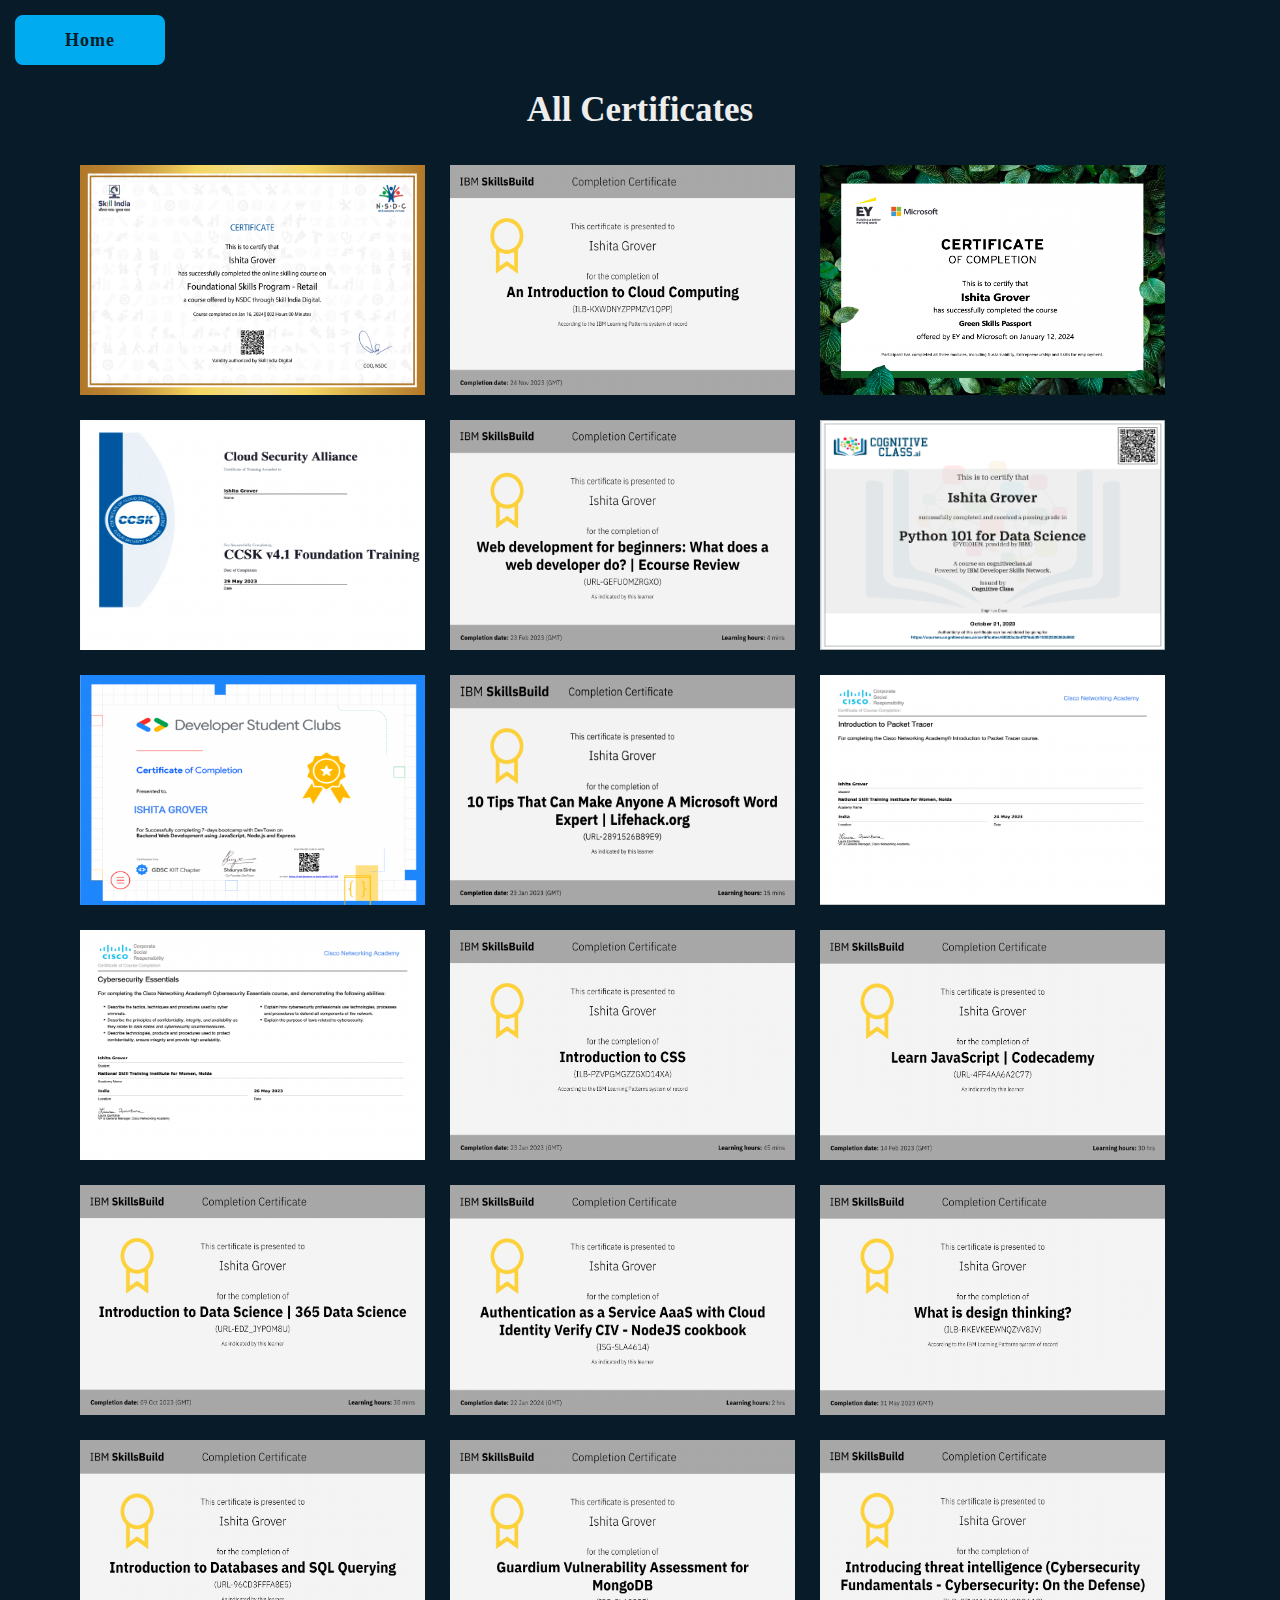
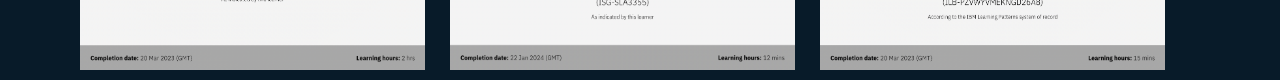
<file: all_certs.html>
<!DOCTYPE html>
<html lang="en">

<head>
    <meta charset="UTF-8">
    <meta name="viewport" content="width=device-width, initial-scale=1.0">
    <title>All Certificates</title>
    <link rel="stylesheet" href="styles.css">
    <style>

body {
    margin: 0;
    padding: 0;
    font-family: Arial, sans-serif;
}

.btn-box2 {
    text-align: center;
    margin: 15px;
}

.btn {
    display: inline-block;
    padding: 10px 15px;
    text-decoration: none;
    background-color: #007bff;
    color: #fff;
    border-radius: 5px;
}

h1 {
    text-align: center;
    font-size: 35px;
    margin: 2.5rem;
}

.image-container {
    display: flex;
    flex-wrap: wrap;
    gap: .5rem;
    margin: 0 7rem;
}

img {
    height: 230px;
    width: 345px;
    margin: 10px;
    transition: opacity 0.3s ease-in-out;
}

img:hover {
    opacity: 0.8;
    box-shadow: 3px 3px 3px 0.8px blue;
}


    </style>
</head>

<body>
    <div class="btn-box2"><a class="btn" href="index.html">Home</a></div>
    <h1>All Certificates</h1>
    <div class="image-container">
        <img src="images/nsdc.png" alt="Certificate 1">
        <img src="images/intro2cloud.png" alt="Certificate 2">
        <img src="images/GreenSkills.png" alt="Certificate 3">
        <img src="images/cs.png" alt="Certificate 4">
        <img src="images/1.png" alt="Certificate 5">
        <img src="images/ds.png" alt="Certificate 6">
        <img src="images/dev.png" alt="Certificate 7">
        <img src="images/word.png" alt="Certificate 8">
        <img src="images/pt.png" alt="Certificate 9">
        <img src="images/ess.png" alt="Certificate 10">
        <img src="images/css.png" alt="Certificate 11">
        <img src="images/js.png" alt="Certificate 12">
        <img src="images/intro2ds.png" alt="Certificate 13">
        <img src="images/AaaS.png" alt="Certificate 14">
        <img src="images/design.png" alt="Certificate 15">
        <img src="images/db.png" alt="Certificate 16">
        <img src="images/guard.png" alt="Certificate 17">
        <img src="images/threat.png" alt="Certificate 18">
    </div>
</body>

</html>
</file>
<file: styles.css>
* {
    margin: 0;
    padding: 0;
    box-sizing: border-box;
    text-decoration: none;
    border: none;
    outline: none;
    scroll-behavior: smooth;
    font-family: Cambria, Cochin, Georgia, Times, 'Times New Roman', serif;
}

:root {
    --bg-color: #081b29;
    --second-bg-color: #112e42;
    --text-color: #ededed;
    --main-color: #00abf0;
}

html {
    font-size: 62.5%;
}

body {
    background: var(--bg-color);
    color: var(--text-color);
    font-size: 1.6rem;
}
.cursor-1{
  position: absolute;
  top: 0px;
  left: 0px;
  height: 1rem;
  width: 1rem;
  background: var(--main-color);
  pointer-events: none;
  transform: translate(-50%, -50%);
  border-radius: 50%;
  z-index: 10000;
}

.cursor-1.active{
  height: 7rem;
  width: 7rem;
  opacity: .3;
}
.cursor-2{
  position: absolute;
  top: 0px;
  left: 0px;
  height: 4rem;
  width: 4rem;
  border: .1rem solid var(--main-color);
  pointer-events: none;
  transform: translate(-50%, -50%);
  border-radius: 50%;
  z-index: 10000;
  transition: .3s linear;
}

.cursor-2.active{
  display: none;
}

.header {
    position: fixed;
    top: 0;
    left: 0;
    width: 100%;
    padding: 2rem 9%;
    background: transparent;
    display: flex;
    justify-content: space-between;
    align-items: center;
    z-index: 100;
}

.logo {
    font-size: 2.5rem;
    color: var(--text-color);
    font-weight: 600;
}

.navbar a {
    font-size: 1.7rem;
    color: var(--text-color);
    font-weight: 500;
    margin-left: 3.5rem;
    transition: .3s;
}

.navbar a:hover {
  color: var(--main-color);
}

.navbar a.active {
    color: var(--main-color);
    left: 0;
    transition-delay: 0s;
}

.navbar .active-nav {
  position: absolute;
  top: 0;
  left: -100%;
  width: 100%;
  height: 100%;
  background: var(--bg-color);
  border-top: .1rem solid rgba(0, 0, 0, 0.2);
  z-index: -1;
  transition: .25s ease;
  transition-delay: 0s;
}

.navbar.active .active-nav {
  left: 0;
  transition-delay: .25s;
}

#menu-icon {
    font-size: 3.6rem;
    color: var(--text-color);
    cursor: pointer;
    display: none;
}

section {
    min-height: 100vh;
    padding: 10rem 9% 2rem;
}

.home {
    display: flex;
    align-items: center;
    padding: 0 9%;
}

.home-content {
    max-width: 60rem;
}

.home-content h1 {
    font-size: 5.6rem;
    font-weight: 700;
    line-height: 1.3;
}

.home-content h1 span {
  color: var(--text-color);
}

.home-content .text-animate {
    position: relative;
    width: 28rem;
}

.home-content .text-animate h3 {
    font-size: 3.2rem;
    font-weight: 700;
    color: transparent;
    -webkit-text-stroke: .7px var(--main-color);
    margin-bottom: 5rem;
    -webkit-background-clip: text;
    background-position: -33rem 0;
    animation: homeBgText 6s linear infinite;
    animation-delay: 2s;
}

.home-content p {
    font-size: 1.6rem;
    margin: 2rem 0 4rem;
}

.btn-box {
    position: relative;
    display: flex;
    justify-content: center;
    width: 34.5rem;
    height: 5rem;
}

.btn-box .btn {
    position: relative;
    display: inline-flex;
    justify-content: center;
    align-items: center;
    width: 15rem;
    height: 100%;
    background: var(--main-color);
    border: .2rem solid var(--main-color);
    border-radius: .8rem;
    font-size: 1.8rem;
    font-weight: 600;
    letter-spacing: .1rem;
    color: var(--bg-color);
    z-index: 1;
    margin-left: 280px;
}

.btn-box .btn:hover {
    background: var(--secondary-color);
    color: var(--main-color);
}

.btn-box .btn:hover::before {
    width: 100%;
}

.home-sci {
    position: absolute;
    bottom: 4rem;
    width: 170px;
    display: flex;
    justify-content: space-between;
}

.home-sci a {
    position: relative;
    display: inline-flex;
    justify-content: center;
    align-items: center;
    width: 40px;
    height: 40px;
    background: transparent;
    border: .2rem solid var(--main-color);
    border-radius: 50%;
    font-size: 20px;
    color: var(--main-color);
    transition: .5s;
}

.home-sci a:hover {
    background-color: var(--main-color);
    color: var(--bg-color);
}

/* card */
.container2 {
    height: 80vh;
    width: 80vw;
    display: flex;
    justify-content: space-around;
    align-items: right;
    margin-left: -40px;
  }
  
  .border {
    height: 369px;
    width: 290px;
    background: transparent;
    border-radius: 10px;
    transition: border 1s;
    position: relative;
  }
  
  .border:hover {
    border: 1px solid white;
  }
  
  .card {
    height: 379px;
    width: 300px;
    background: grey;
    border-radius: 10px;
    transition: background 0.8s;
    overflow: hidden;
    background: black;
    box-shadow: 0 70px 63px -60px #000000;
    display: flex;
    justify-content: right;
    align-items: right;
    position: relative;
    margin-left: 500px;
  }

  .card2 {
    margin-top: 120px;
    background: url(images/pic2.png) center center no-repeat;
    background-size: 300px;
  }
  
  .card2:hover {
    background: url(images/pic.png) left center no-repeat;
    background-size: 600px;
  }
  
  .card2:hover h2,
  .card2:hover .fa {
    opacity: 1;
  }
  
  h2 {
    font-family: 'Helvetica Neue', Helvetica, Arial, sans-serif;
    color: white;
    margin: 20px;
    opacity: 0;
    transition: opacity 1s;
  }
  
  .fa {
    opacity: 0;
    transition: opacity 1s;
  }
  
  .icons {
    position: absolute;
    fill: #fff;
    color: #fff;
    height: 130px;
    top: 226px;
    width: 50px;
    display: flex;
    flex-direction: column;
    align-items: center;
    justify-content: space-around;
  }

  .about {
    display: flex;
    justify-content: center;
    align-items: center;
    flex-direction: column;
    gap: 2rem;
    background: var(--second-bg-color);
    padding-bottom: 6rem;
  }

  .heading {
    font-size: 5rem;
    margin-bottom: 3rem;
    text-align: center;
    color: var(--text-color);
  }

  span {
    color: var(--main-color);
  }

  .about-img {
    position: relative;
    width: 20rem;
    height: 20rem;
    border-radius: 50%;
    display: flex;
    justify-content: center;
    align-items: center;
    overflow: hidden; 
  }

  .about-img img {
    width: 100%;
    height: 100%;
    border-radius: 50%;
    border: .2rem solid var(--main-color);
  }

  .about-img .circle-spin {
    position: absolute;
    top: 50%;
    left: 50%;
    transform: translate(-50%, -50%) rotate(0);
    width: 100%;
    height: 100%;
    border-radius: 50%;
    border-top: .2rem solid red;
    border-bottom: .2rem solid red;
    border-left: .2rem solid var(--main-color);
    border-right: .2rem solid var(--main-color);
    animation: aboutSpinner 8s linear infinite;
  }

  .about-content {
    text-align: center;
    padding: 16px;
  }

  .about-content h3 {
    font-size: 2.6rem;
  }

  .about-content p {
    font-size: 1.9rem;
    margin: 2rem 0 3rem;
    line-height: 1.5;
    padding-top: 38px;
    font-family: 'Times New Roman', Times, serif;
  }

  .aboutStuff {
    display: flex;
  }

  .basicInfo {
    text-align: center;
    padding: 20px;
    font-size: 1.9rem;
    margin: 2rem 0 3rem;
    line-height: 1.5;
  }

  .basicInfo li {
    list-style: none;
  }  

  .btn-box.btns {
    display: inline-block;
    width: 15rem;
  }

  .education {
    display: flex;
    justify-content: center;
    align-items: center;
    flex-direction: column;
    min-height: auto;
    padding-bottom: 5rem;
    background-color: var(--second-bg-color);
  }

  .education .education-row {
    display: flex;
    flex-wrap: wrap;
    gap: 5rem;
  }

  .education .heading {
    margin-bottom: 75px;
  }

  .education-row .education-column {
    flex: 1 1 40rem;
  }

  .education-column .title {
    font-size: 2.5rem;
    margin: 0 0 1.5rem 2rem;
  }

  .education-column .education-content {
    position: relative;
    padding-left: 2rem;
  }

  .education-content .content {
    position: relative;
    padding: 1.5rem;
    border: .2rem solid var(--main-color);
    border-radius: .6rem;
    margin-bottom: 2rem;
  }

  .education-content .content .year {
    font-size: 1.5rem;
    color: var(--main-color);
    padding-bottom: .5rem;
  }

  .education-content .content .year i {
    padding-right: .5rem;
  }

  .education-content .content h3 {
    font-size: 2rem;
  }

 .skills {
    min-height: auto;
    padding-bottom: 7rem;
    background: var(--bg-color);
 }
  
 .skills .skills-row {
    display: flex;
    flex-wrap: wrap;
    gap: 5rem;
 }

 .skills-row .skills-column {
    flex: 1 1 40rem;
 }

 .skills-column .title{
    font-size: 2.5rem;
    margin: 0 0 1.5rem;
 }

 .skills-box .skills-content {
  position: relative;
  border: .2rem solid var(--main-color);
  border-radius: .6rem;
  padding: .5rem 1.5rem;
  z-index: 1;
  overflow: hidden;
 }

 .skills-content .progress {
  padding: 1rem 0;
 }

 .skills-content .progress h3 {
  font-size: 1.7rem;
  display: flex;
  justify-content: space-between;
 }

 .skills-content .progress span {
    color: var(--text-color);
 }

 .skills-content .progress .bar {
    height: 2.5rem;
    border-radius: .6rem;
    border: .2rem solid var(--main-color);
    padding: .5rem;
    margin: 1rem 0;
 }

 .skills-content .progress .bar span {
    display: block;
    height: 100%;
    border-radius: .3rem;
    background: var(--main-color);
 }

 .skills-column:nth-child(1) .skills-content .progress:nth-child(1) .bar span {
    width: 90%;
 }

 .skills-column:nth-child(1) .skills-content .progress:nth-child(2) .bar span {
  width: 80%;
}

.skills-column:nth-child(1) .skills-content .progress:nth-child(3) .bar span {
  width: 55%;
}

.skills-column:nth-child(1) .skills-content .progress:nth-child(4) .bar span {
  width: 60%;
}

.skills-column:nth-child(1) .skills-content .progress:nth-child(5) .bar span {
  width: 75%;
}

.achievements {
  display: flex;
  justify-content: center;
  align-items: center;
  flex-direction: column;
  min-height: auto;
  padding-bottom: 7rem;
  background: var(--bg-color);
}

.achievements .achievements-container {
  display: flex;
  flex-wrap: wrap;
  gap: 4rem;
  margin-left: 30px;
}

.achievement-item {
  width: 300px;
  padding: 1rem;
  background-color: var(--second-bg-color);
  border-radius: 0.5rem;
  box-shadow: 0px 5px 15px 0px rgba(0, 0, 0, 0.2);
  text-align: center;
  position: relative; 
  overflow: hidden; 
  transition: transform 0.3s ease; 
}

.achievement-item img {
  width: 100%;
  max-height: 200px;
  object-fit: cover;
  border-radius: 0.5rem;
}

.achievement-item p {
  margin-top: 1rem;
  font-size: 1.6rem;
  color: var(--text-color);
}

.image-grid {
  padding: 4rem;
  justify-content: center;
}

.image-item {
  width: 100%;
  border: 1px solid #ccc;
  border-radius: 8px;
  justify-content: center;
}

.achievement-item:hover {
  transform: scale(1.05); 
}

.achievement-item img {
  width: 100%;
  max-height: 200px;
  object-fit: cover;
  border-radius: 0.5rem;
  transition: transform 0.3s ease; 
}

.achievement-item:hover img {
  transform: scale(1.2); 
}

#achievements {
  background-color: var(--second-bg-color);
}

.contact {
  min-height: auto;
  padding: 5rem 10%;
  background-color: var(--bg-color);
}

.contact h4.heading {
  text-align: center;
  margin-bottom: 3rem;
}

.contact form {
  max-width: 70rem;
  margin: 0 auto;
  text-align: center;
}

.contact form .input-box {
  display: flex;
  justify-content: space-between;
  flex-wrap: wrap;
}

.contact form .input-box .input-field {
  position: relative;
  width: 49%;
  margin: .8rem 0;
}

.contact form .input-box .input-field input,
.contact form .textarea-field textarea {
  width: 100%;
  padding: 1.5rem;
  font-size: 1.6rem;
  color: var(--text-color);
  background: transparent;
  border: .2rem solid var(--main-color);
  border-radius: 0.5rem;
}

.contact form .input-box .input-field input::placeholder,
.contact form .textarea-field textarea::placeholder {
  color: var(--text-color);
  opacity: 0.7;
}

.contact form .textarea-field {
  width: 100%;
  margin-bottom: 2rem;
}

.contact form .textarea-field textarea {
  resize: vertical;
  min-height: 15rem;
  width: 204%;
}

.contact form .btn-box {
  width: 100%;
  text-align: center;
}

.contact form .btn-box.btns .btn {
  cursor: pointer;
  padding: 1.2rem 2.5rem;
  background-color: var(--main-color);
  color: var(--bg-color);
  font-size: 1.6rem;
  border: .2rem solid var(--main-color);
  border-radius: .8rem;
  transition: background-color 0.3s ease;
}

.contact form .btn-box.btns .btn:hover {
  background: var(--secondary-color);
  color: var(--main-color);
}

.contact form .btn-box.btns .btn:hover::before {
  width: 100%;
}

footer {
  display: flex;
  justify-content: center;
  align-items: center;
  flex-wrap: wrap;
  padding: 2rem 9%;
  background: var(--second-bg-color);
}

.footer-text p {
  font-size: 1.6rem;
}

.iconTop {
  margin-left: 15px;
  margin-bottom: 25px;
}

.iconTop a {
  position: relative;
  padding: 1.6rem;
  background: var(--main-color);
  border: .2rem solid var(--second-bg-color);
  border-radius: .6rem;
  height: 2.6rem;
  width: 2rem;
}

.iconTop a:hover {
  background: var(--text-color);
  color: var(--main-color);
}

.iconTop a i {
  font-size: 2.6rem;
  color: var(--bg-color);
}

.row {
  display: flex;
  flex-direction: row;
  gap: 1rem;
}

.gallery {
  display: flex;
  flex-wrap: wrap;
  justify-content: space-between;
}

.cc-porfolio-image {
  flex-basis: calc(50% - 10px);
  margin-bottom: 20px;
  position: relative;
  overflow: hidden;
}

.cc-effect img {
  width: 100%;
  height: auto;
  border-radius: 0.25rem;
  transition: transform 0.3s ease-in-out;
}

.cc-porfolio-image .cc-effect figcaption {
  position: absolute;
  top: 50%;
  left: 50%;
  transform: translate(-50%, -50%);
  text-align: center;
  width: 100%;
  opacity: 0;
  transition: opacity 0.3s;
}

.cc-porfolio-image:hover .cc-effect img {
  transform: scale(1.1);
}

.cc-porfolio-image:hover .cc-effect figcaption {
  opacity: 1;
}

.h4 {
  color: rgb(30, 32, 96);
  font-size: 5rem;
  font-weight: 700;
  font-family: Cambria, Cochin, Georgia, Times, 'Times New Roman', serif;
}

/* Hover effect */
.cc-porfolio-image:hover {
  box-shadow: 0 4px 8px rgba(0, 0, 0, 0.1);
}

.aboutStuff {
    border: 0;
    border-radius: 0.1875rem;
    display: inline-flex;
    position: relative;
    overflow: hidden;
    width: 100%;
    margin-bottom: 20px;
    box-shadow: 0px 5px 25px 0px rgba(0, 0, 0, 0.2); 
    background-color: var(--bg-color);
  }
    
  .btn-box2 {
    position: relative;
    display: flex;
    justify-content: space-between;
    width: 34.5rem;
    height: 5rem;
}

.btn-box2 .btn {
  position: relative;
  display: inline-flex;
  justify-content: center;
  align-items: center;
  width: 15rem;
  height: 100%;
  background: var(--main-color);
  border: .2rem solid var(--main-color);
  border-radius: .8rem;
  font-size: 1.8rem;
  font-weight: 600;
  letter-spacing: .1rem;
  color: var(--bg-color);
  z-index: 1;
}

.btn-box2 .btn:hover {
  background: var(--secondary-color);
  color: var(--main-color);
}

.btn-box2 .btn:hover::before {
  width: 100%;
}

/* keyframes */
@keyframes rotate360 {
  from {
      transform: rotate(0deg);
  }
  to {
      transform: rotate(360deg);
  }
}

.logo img {
  animation: rotate360 4s linear infinite;
}

@media (max-width: 1200px) {
  html {
    font-size: 55%;
  }
}

@media (max-width: 992px) {
  header {
    padding: 2rem 4%;
  }
  section {
    padding: 10rem 4% 2rem;
  }
  .home {
    padding: 0 4%;
  }
  .footer {
    padding: 2rem 4%;
  }
}

@media (max-width: 768px) {
  #menu-icon {
    display: block;
  }
  .navbar {
    position: absolute;
    top: 100%;
    left: -100%;
    width: 100%;
    padding: 1rem 4%;
    background-color: var(--main-color);
    box-shadow: 0 .5rem 1rem rgba(0, 0, 0, 0.2);
    z-index: 1;
    transition: .25s ease;
    transition-delay: .25s;
  }
  .navbar a {
    display: block;
    font-size: 2rem;
    margin: 3rem 0;
    transform: translateX(-20rem);
    transition: .25s ease;
    transition-delay: 0s;
  }
  .navbar.active a {
    transform: translateX(0);
    transition-delay: .25s;
  }
}

.bx.bx-x i:before {
  content: '\E8BE'; 
}

.contact form .input-field {
  width: 100%;
}

@media (max-width: 576px) {
  html {
    font-size: 50%;
  }
  .home-content h1 {
    display: flex;
    flex-direction: column;
  }
  .home-sci {
    width: 160px;
  }
  .home-sci a {
    width: 38px;
    height: 38px;
  }
}

@media (max-width: 462px) {
  .home-content h1 {
    font-size: 5.2rem;
  }
  .education {
    padding: 10rem 4% 5rem 5%;
  }
  .contact form .input-box .input-field {
    width: 100%;

  }
  .footer {
    flex-direction: column-reverse;
  }
  .footer p {
    margin-top: 2rem;
    text-align: center;
  }
}

@media (max-width: 371px) {
  .home {
    justify-content: center;
  }
  .home-content {
    display: flex;
    align-items: center;
    flex-direction: column;
    text-align: center;
  }
  .home-content h1 {
    font-size: 5rem;
  }
}

/* keyframes */
@keyframes homeBgText {
  0%, 10%, 100% {
    background-position: -33rem 0;
  }
  65%, 85% {
    background-position: 100% 0;
  }
}

@keyframes homeCursorText {
  0%, 10%, 100% {
    width: 0;
  }
  45%, 65% {
    width: 100%;
    opacity: 1;
  }
  50%, 75% {
    opacity: 0;
  }
}

@keyframes fadeIn {
  0% {
    background-size: 0% 100%;
  }
  100% {
    background-size: 100% 100%;
  }
}

@keyframes fadeOutColor {
  0% {
    color: var(--main-color);
  }
  100% {
    color: transparent;
  }
}

.home-content .text-animate h3 {
  font-size: 3.2rem;
  font-weight: 700;
  color: transparent;
  background: linear-gradient(to right, transparent 50%, var(--main-color) 50%);
  background-size: 200% 100%;
  margin-bottom: 5rem;
  -webkit-background-clip: text;
  animation-name: homeBgText, fadeIn;
  animation-duration: 5s, 1s;
  animation-timing-function: linear, ease-out;
  animation-iteration-count: infinite, 1;
}

.home-content .text-animate h3::before {
  content: '';
  position: absolute;
  top: 0;
  left: 0;
  width: 0;
  height: 100%;
  border-right: 2px solid var(--main-color);
  z-index: -1;
  animation: homeCursorText 4s linear infinite;
  animation-delay: 2s;
}

.home-content .text-animate h3.fade-out {
  animation: fadeOutColor 1s forwards;
  animation-delay: 5s;
}

/* Mobile styles */
@media only screen and (max-width: 600px) {
  .header {
      padding: 2rem 5%;
  }

  .btn-box .btn {
      margin-left: 0;
  }

  .container2 {
      margin-left: 0;
      display: flex;
      justify-content: center;
      align-items: center;
  }

  .card {
      margin-left: 0;
  }

  .about-img {
      width: 40%;
  }

  .about-img img {
      width: 80%;
  }

  .about-img .circle-spin {
    width: 80%;
  }

  .about-content,
  .basicInfo {
      padding: 16px;
  }

  .education-content .content,
  .skills-content .progress {
      padding: 1rem;
  }

  .contact form .input-box .input-field,
  .contact form .textarea-field {
      width: 100%;
  }

  .contact form .btn-box.btns .btn {
      margin-left: 0;
  }
}

/* Tablet styles */
@media only screen and (min-width: 601px) and (max-width: 1024px) {
  .header {
      padding: 2rem 7%;
  }

  .btn-box .btn {
      margin-left: 150px;
  }

  .container2 {
      margin-left: 100px;
  }

  .card {
      margin-left: 500px;
  }

  .about-img {
      width: 60%;
  }

  .about-img img {
      width: 40%;
  }

  .about-img .circle-spin {
    width: 40%;
  }

  .about-content,
  .basicInfo {
      padding: 20px;
  }

  .education-content .content,
  .skills-content .progress {
      padding: 1.5rem;
  }

  .contact form .input-box .input-field,
  .contact form .textarea-field {
      width: 48%;
  }

  .contact form .btn-box.btns .btn {
      margin-left: 0;
  }
}

/* Desktop styles */
@media only screen and (min-width: 1025px) {
  .header {
      padding: 2rem 9%;
  }

  .btn-box .btn {
      margin-left: 280px;
  }

  .container2 {
      margin-left: -40px;
  }

  .card {
      margin-left: 500px;
  }

  .about-img {
      width: 40%;
  }

  .about-img img {
      width: 40%;
  }

  .about-img .circle-spin {
    width: 40%;
  }

  .about-content,
  .basicInfo {
      padding: 16px;
  }

  .education-content .content,
  .skills-content .progress {
      padding: .5rem 1.5rem;
  }

  .contact form .input-box .input-field,
  .contact form .textarea-field {
      width: 49%;
  }

  .contact form .btn-box.btns .btn {
      margin-left: 0;
  }
}
</file>
